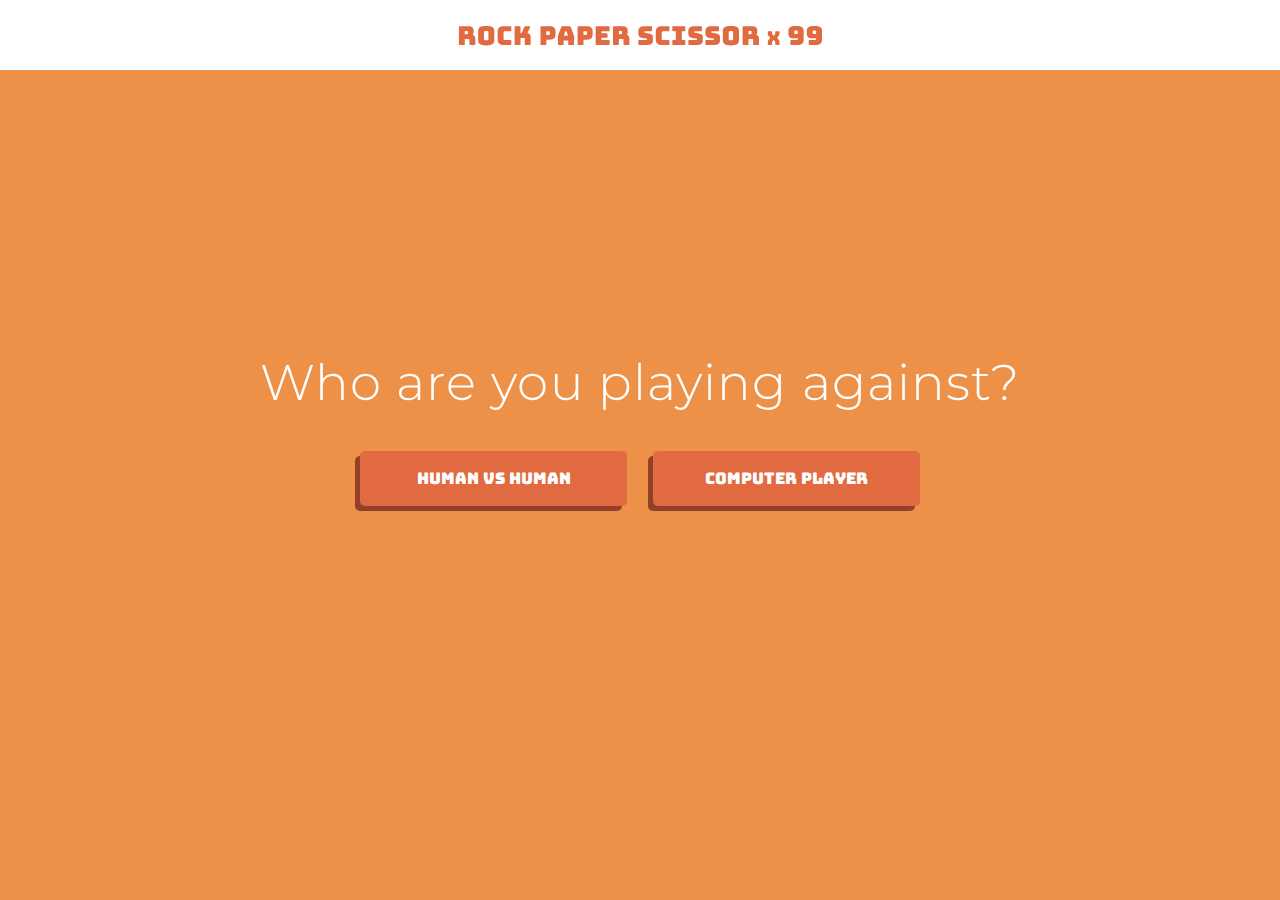
<file: project-1-rock-paper-scissors-x99-start/index.html>
<!DOCTYPE html>
<html>
<head>
  <title>Rock Paper Scissors x99</title>

  <link rel="stylesheet" type="text/css" href="./css/reset.css">
  <link rel="stylesheet" type="text/css" href="./css/style.css">

  <link href="https://fonts.googleapis.com/css?family=Bungee|Montserrat:200,300" rel="stylesheet">

  <link rel="shortcut icon" href="favicon.ico" type="image/x-icon">
</head>
<body>

  <!-- Logo -->

  <div id="logo"><img src="./img/logo.svg"></div>

  <!-- Game Start Screen -->

  <div id="game-start">
    <h2>Who are you playing against?</h2>
    <div class="player-select">
      <span class="button human">Human vs Human</span>
      <span class="button computer">Computer Player</span>
    </div>
  </div>

  <!-- Move Selection Screen -->

  <div id="move-selection">
    <h2>Player 1 Selection</h2>
    <div class="remaining-strength">
      <span class="title">TOTAL REMAINING STRENGTH POINTS</span>
      <span id="remaining-strength" class="points">99</span>
    </div>

    <div class="moves">
      <div class="move">
        <h3>Move 1</h3>
        <div class="type-selection">
          <img class="left" src="./img/left.svg">
          <div data-type="rock" id="move-one-type" class="type">
            <img class="icon" src="./img/rock.svg">
            <span class="name">rock</span>
          </div>
          <img class="right" src="./img/right.svg">
        </div>
        <div class="strength">
          <h4>STRENGTH:</h4>
          <input value="0" id="move-one-value" class="value" type="number" />
        </div>
      </div>
      <div class="move">
        <h3>Move 2</h3>
        <div class="type-selection">
          <img class="left" src="./img/left.svg">
          <div data-type="paper" id="move-two-type" class="type">
            <img class="icon" src="./img/paper.svg">
            <span class="name">paper</span>
          </div>
          <img class="right" src="./img/right.svg">
        </div>
        <div class="strength">
          <h4>STRENGTH:</h4>
          <input value="0" id="move-two-value" class="value" type="number" />
        </div>
      </div>
      <div class="move">
        <h3>Move 3</h3>
        <div class="type-selection">
          <img class="left" src="./img/left.svg">
          <div data-type="scissors" id="move-three-type" class="type">
            <img class="icon" src="./img/scissors.svg">
            <span class="name">scissors</span>
          </div>
          <img class="right" src="./img/right.svg">
        </div>
        <div class="strength">
          <h4>STRENGTH:</h4>
          <input value="0" id="move-three-value" class="value" type="number" />
        </div>
      </div>
    </div>
    <div class="move-finalize">
      <span class="button">FINALIZE MOVES</span>
    </div>
  </div>

  <!-- Round Screen -->

  <div id="round">
    <h2>Round 1</h2>
    <div class="moves">
      <div class="player-one move">
        <h3>Player 1 Move</h3>
        <div class="type">
          <img class="icon" src="./img/rock.svg">
          <span class="name">Rock</span>
        </div>
        <span class="attack">70 Attack Points</span>
      </div>
      <div class="player-two move">
        <h3>Player 2 Move</h3>
        <div class="type">
          <img class="icon" src="./img/rock.svg">
          <span class="name">Rock</span>
        </div>
        <span class="attack">70 Attack Points</span>
      </div>
    </div>
    <div class="winner">
      <span class="text">PLAYER 1 WINS!</span>
    </div>
  </div>

  <!-- Winner Screen -->

  <div id="winner">
    <img class="stars" src="./img/stars.svg">
    <img class="desktop" src="./img/banner.svg">
    <img class="mobile" src="./img/mobile_banner.svg">
    <h2>PLAYER 1 IS THE WINNER!</h2>
    <h3>Do you want to play again?</h3>
    <div class="player-select replay">
      <span class="button human">Human vs Human</span>
      <span class="button computer">Computer Player</span>
    </div>
  </div>

  <script type="text/javascript" src="./js/jquery-3.2.1.min.js"></script>
  <script type="text/javascript" src="./js/game-logic.js"></script>
  <script type="text/javascript" src="./js/view-logic.js"></script>

</body>
</html>
</file>
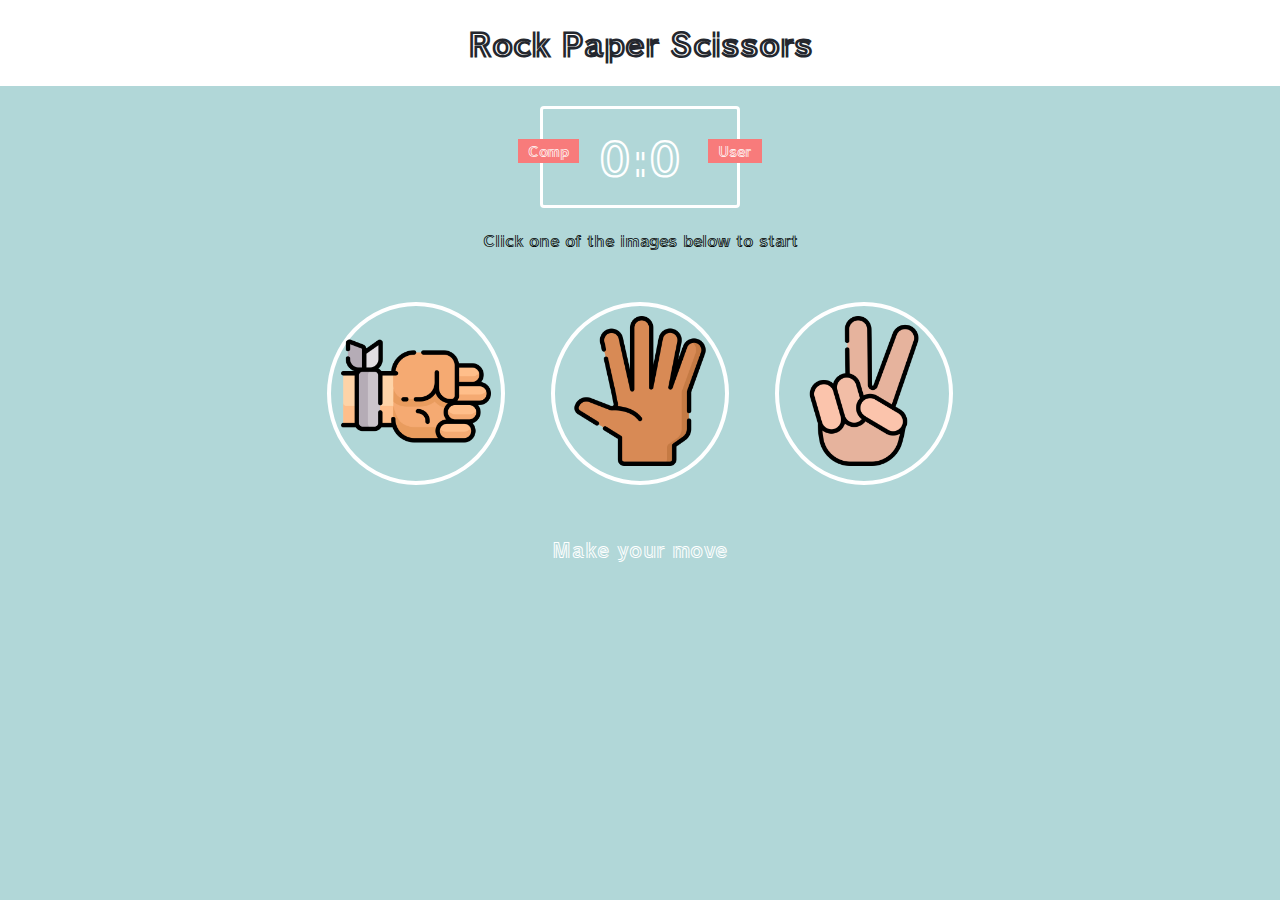
<file: rockpaperscissor2/index.html>
<!DOCTYPE html>
<html lang="en">
<head>
    <meta charset="UTF-8">
    <meta http-equiv="X-UA-Compatible" content="IE=edge">
    <meta name="viewport" content="width=device-width, initial-scale=1.0">
    <link href="style.css" rel="stylesheet">
    <title>Rock Paper Scissors</title>
</head>
<body>
    <header>
        <h1>Rock Paper Scissors</h1>
    </header>

    <div class="score-board">
        <div id="user-label" class="badge">User</div>
        <div id="computer-label" class="badge">Comp</div>
        <span id="user-score">0</span>:<span id="computer-score">0</span>
    </div>

    <div id="result">
        <p>Click one of the images below to start</p>
    </div>

    <div id="rock-paper-scissor" class="choices">
        <div id='rock' class="choice">
            <img src="resources/rock.png">
        </div>
        <div id='paper' class="choice">
            <img src="resources/paper.png">
        </div>
        <div id='scissor' class="choice">
            <img src="resources/scissor.png">
        </div>
    </div>

    <p id="action-message">Make your move</p>
    <script src="logic.js" charset="utf-8"></script>
</body>
</html>
</file>
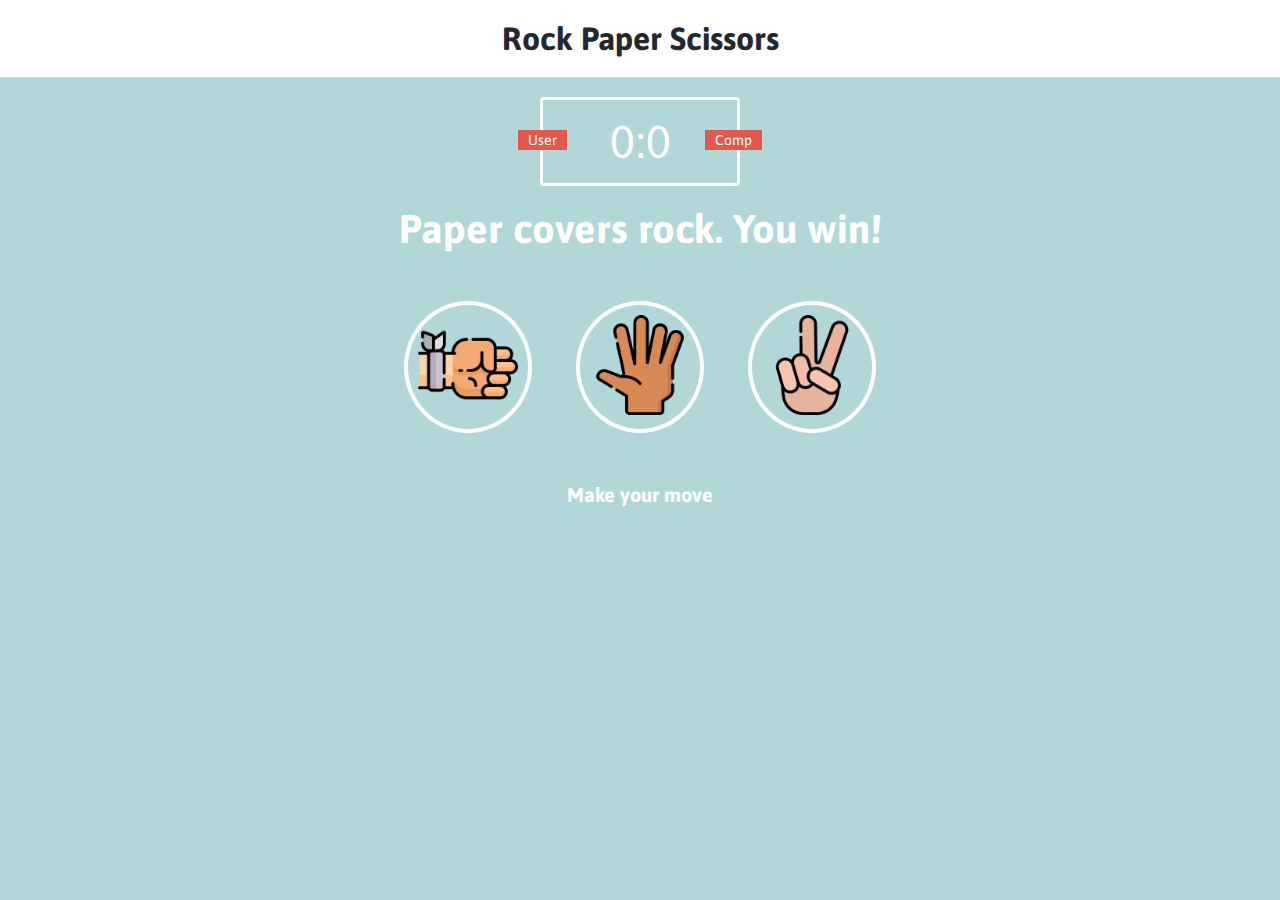
<file: rockpaperscissors/index.html>
<!DOCTYPE html>
<html lang="en">
<head>
    <meta charset="UTF-8">
    <meta http-equiv="X-UA-Compatible" content="IE=edge">
    <meta name="viewport" content="width=device-width, initial-scale=1.0">
    <link rel="stylesheet" href="../rockpaperscissors/style.css">
    <title>Rock Paper Scissors Game</title>
</head>
<body>
    <header>
        <h1>Rock Paper Scissors</h1>
    </header>

    <div class="score-board">
        <div id="user-label" class="badge">User</div>
        <div id="computer-label" class="badge">Comp</div>
        <span id="user-score">0</span>:<span id="computer-score">0</span>
    </div>

    <div class="result">
        <p>Paper covers rock. You win!</p>
    </div>

    <div class="choices">
        <div class="choice" id="r">
            <img src="../rockpaperscissors/resources/img/rock.png" alt="rock">
        </div>
        <div class="choice" id="p">
            <img src="../rockpaperscissors/resources/img/paper.png" alt="paper">
        </div>
        <div class="choice" id="s">
            <img src="../rockpaperscissors/resources/img/scissor.png" alt="scissor">
        </div>
    </div>

    <p id="action-message">Make your move</p>
    <script src="logic.js" charset="utf-8"></script>
</body>
</html>
</file>
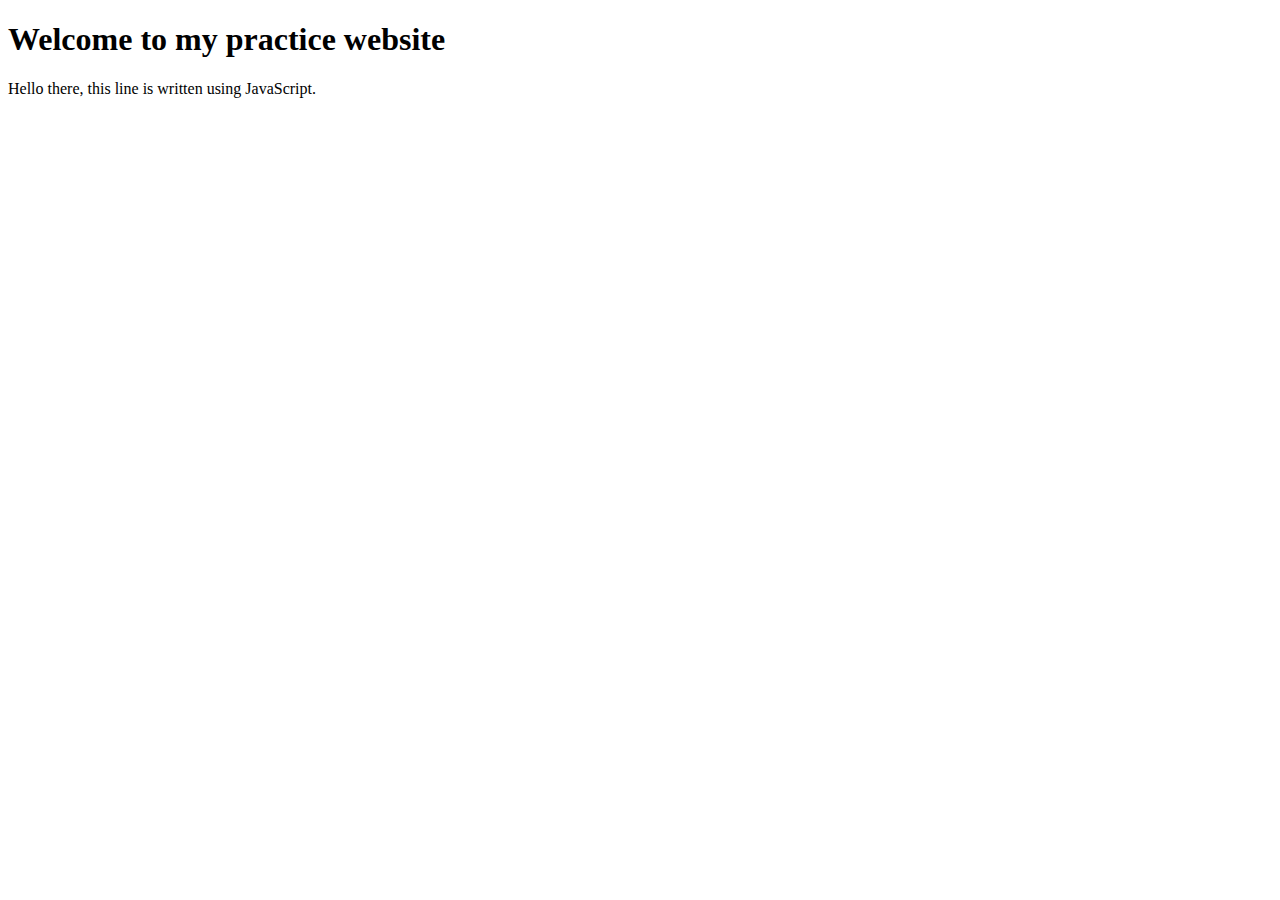
<file: test-project/index.html>
<!DOCTYPE html>
<html lang="en">
<head>
    <meta charset="UTF-8">
    <meta http-equiv="X-UA-Compatible" content="IE=edge">
    <meta name="viewport" content="width=device-width, initial-scale=1.0">
    <link href='/style.css' rel="text/css">
    <title>My Practice Page for JavaScript</title>
</head>
<body>
    <h1>Welcome to my practice website</h1>
    <p id='java'></p>
    <script src="script.js"></script>
</body>
</html>
</file>
<file: project-1-rock-paper-scissors-x99-start/css/style.css>
/* Base Styles */

body {
  background-color: #ed9148;
  font-family: 'Bungee', cursive;
  font-size: 16px;
  margin-bottom: 6rem;
}

h2 {
  font-family: 'Montserrat', sans-serif;
  letter-spacing: 1.1px;
  text-align: center;
}

.button {
  position: relative;
  left: 0;
  top: 0;
  display: inline-block;
  text-align: center;
  transition: .125s;
}

.button:hover {
  cursor: pointer;
}

/* Logo */

#logo {
  display: flex;
  justify-content: center;
  align-items: center;
  height: 4.375rem;
  background-color: #fff;
}

/* Game Start Screen */

#game-start {
  display: block;
}

#game-start h2 {
  margin-top: 18rem;
  margin-bottom: 2.6875rem;
  font-weight: 300;
  font-size: 3.125rem;
  color: #fff;
}

@media only screen and (max-width: 740px) {
  #game-start h2 {
    margin-top: 8rem;
    margin-bottom: 3.1875rem;
    font-size: 2rem;
  }
}

.player-select {
  display: flex;
  justify-content: center;
}

.player-select .button {
  width: 16.6875rem;
  line-height: 3.4375rem;
  border-radius: 4.8px;
  background-color: #e16a40;
  box-shadow: -5px 5px #92402a;
  color: #fff;
}

.player-select .button:first-child {
  margin-right: 1.625rem;
}

.player-select .button:active {
  left: -5px;
  top: 5px;
  box-shadow: 0 0 #92402a;
}

@media only screen and (max-width: 740px) {
  .player-select {
    flex-direction: column;
    align-items: center;
  }

  .player-select .button:first-child {
    margin-right: 0;
    margin-bottom: 1rem;
  }
}

/* Move Selection Screen */

#move-selection {
  display: none;
}

#move-selection h2 {
  margin-top: 5.4375rem;
  margin-bottom: 1.875rem;
  font-size: 3.125rem;
  font-weight: 200;
  color: #3b3a36;
}

.remaining-strength {
  display: flex;
  justify-content: center;
  align-items: center;
  margin-bottom: 3.3125rem;
  color: #fff;
}

.remaining-strength .title {
  width: 24.3125rem;
  margin-right: 1rem;
  padding: .875rem 0;
  font-size: 1.875rem;
  background-color: #c05b3f;
  text-align: center;
  box-shadow: 0 10px #8b3e29;
}

.remaining-strength .points {
  margin-top: .625rem;
  border: solid 6px #c05b3f;
  padding: 1.29rem 2rem;
  font-size: 2.8125rem;
}

.moves {
  display: flex;
  justify-content: space-around;
  margin-bottom: 4rem;
}

.move {
  display: flex;
  flex-direction: column;
  align-items: center;
}

.move h3 {
  margin-bottom: 1.3125rem;
  font-size: 1.125rem;
  color: #3b3a36;
}

.move .type-selection {
  display: flex;
  align-items: center;
  margin-bottom: 3rem;
}

.move .type-selection .left,
.move .type-selection .right {
  cursor: pointer;
  position: relative;
  left: 0;
  right: 0;
  transition: .175s;
  padding: 1.5rem .75rem;
}

.move .type-selection .left:hover {
  left: -5px;
}

.move .type-selection .right:hover {
  left: 5px;
}

.move .type {
  display: flex;
  flex-direction: column;
  justify-content: space-between;
  align-items: center;
  width: 13.6875rem;
  height: 14.75rem;
  background-color: #3b3a36;
  box-shadow: 0 2px 4px 0 rgba(5, 5, 5, 0.5);
  font-family: 'Montserrat', sans-serif;
  font-size: 1.25rem;
  color: #ed9148;
}

.move .type .icon {
  flex-grow: 1;
}

.move .type .name {
  margin-bottom: .75rem;
}

.move .strength {
  display: flex;
  flex-direction: column;
  justify-content: center;
  align-items: center;
  width: 13.625rem;
  height: 5rem;
  background-color: #c05b3f;
  box-shadow: 0 2px 4px 0 rgba(0, 0, 0, 0.5);
  color: #3b3a36;
}

.move .strength h4 {
  margin-bottom: .375rem;
  font-size: 1.125rem;
}

.move .strength .value {
  cursor: text;
  width: 45%;
  border-radius: 10px;
  border-bottom: 3px solid #3b3a36;
  text-align: center;
  font-size: 1.875rem;
}

.move-finalize {
  display: flex;
  justify-content: center;
}

.move-finalize .button {
  width: 19.4375rem;
  line-height: 4.125rem;
  border-radius: 4px;
  background-color: #fff;
  box-shadow: 0 5px #c05b3f;
  font-size: 1.875rem;
  letter-spacing: .4px;
  color: #c4593c;
}

.move-finalize .button:active {
  top: 5px;
  box-shadow: 0 0 #c05b3f;
}

@media only screen and (max-width: 970px) {
  #move-selection h2 {
    margin: 1rem 0;
    font-size: 1.75rem;
  }

  .remaining-strength {
    margin-left: 1rem;
    margin-right: 1rem;
  }

  .remaining-strength .title {
    max-width: 230px;
    font-size: 1rem;
  }

  .remaining-strength .points {
    padding-top: .5rem;
    padding-bottom: .5rem;
  }

  #move-selection .moves {
    flex-direction: column;
  }

  #move-selection .move {
    margin-bottom: 2.6rem;
  }

  #move-selection .move .type-selection {
    margin-bottom: 1.1875rem;
  }

  #move-selection .move .type {
    width: 11.5rem;
    height: 12.475rem;
  }

  #move-selection .move .strength {
    width: 11.5rem;
  }
}

/* Round Screen */

#round {
  display: none;
}

#round h2 {
  display: none;
  margin: 3rem 0;
  font-size: 3.125rem;
  font-weight: 200;
  color: #3b3a36;
}

#round .moves {
  display: none;
}

#round .attack {
  margin-top: 3rem;
}

.winner {
  display: none;
  margin: 0 7%;
  border-bottom: solid 4px #c05b3f;;
  text-align: center;
  font-size: 3.75rem;
  letter-spacing: 2.1px;
  color: #fff;
  text-shadow: 5px 0 #c05b3f;
}

.winner .text {
  position: relative;
  top: 32px;
  padding: 0 1rem;
  background-color: #ed9148;
}

@media only screen and (max-width: 500px) {
  #round .moves {
    flex-direction: column;
    margin-bottom: 3rem;
  }

  #round .attack {
    margin: 1.75rem 0;
  }

  .winner {
    font-size: 2em;
  }

  .winner .text {
    top: 16px;
    padding: 0 .5rem;
    background-color: #ed9148;
  }
}

/* Winner Screen */

#winner {
  display: none;
  flex-direction: column;
  align-items: center;
}

#winner .mobile {
  display: none;
}

#winner .stars {
  margin-top: 4.125rem;
  margin-bottom: 1.25rem;
}

#winner h2 {
  position: relative;
  top: -92px;
  font-family: 'Bungee', cursive;
  font-size: 3.125rem;
  color: #e16a40;
  text-shadow: 3px 0 #92402a;
}

#winner h3 {
  margin-bottom: 2.6875rem;
  font-family: 'Montserrat', sans-serif;
  font-size: 3.125rem;
  font-weight: 300;
  letter-spacing: 1.1px;
  color: #fff;
  text-align: center;
}

@media only screen and (max-width: 740px) {
  #winner .desktop {
    display: none;
  }

  #winner .mobile {
    display: block;
  }

  #winner h2 {
    top: -77px;
    max-width: 200px;
    font-size: 1.5625rem;
    text-shadow: 2px 0 #92402a;
  }

  #winner h3 {
    line-height: 1.12;
    font-size: 2rem;
    letter-spacing: 0.6px;
  }
}
</file>
<file: rockpaperscissor2/style.css>
@import url('https://fonts.googleapis.com/css2?family=Train+One&display=swap');

* {
    margin: 0;
    padding: 0;
    box-sizing: border-box;
    font-family: "Train One", sans-serif;
}

body {
    background-color: #B1D7D8;
    text-align: center;
}

header {
    background: white;
    text-align: center;
    padding: 20px;
}

header > h1 {
    color: #24272E;
    font-family: "Train One", sans-serif;
}

.score-board {
    margin: 20px auto;
    border: 3px solid white;
    width: 200px;
    text-align: center;
    color: white;
    font-size: 46px;
    border-radius: 4px;
    padding: 15px 20px;

    position: relative;
}

.badge {
    color:white;
    background-color: #F87B7B;
    font-size: 14px;
    padding: 2px 10px;
}

#user-label{
    position: absolute;
    top: 30px;
    right: -25px;
}

#computer-label{
    position: absolute;
    top: 30px;
    left: -25px;
}

.choice > img {
    height: 150px;
    width: auto;
}

.choices{
    margin:50px 0px;
    text-align: center;
}

.choice{
    border:4px solid white;
    display: inline-block;
    margin: 0 20px;
    padding: 10px;
    border-radius: 50%;
    transition: all 0.3s ease;
}

.choice:hover{
    cursor: pointer;
    background: white;
}

#action-message {
    text-align: center;
    color: white;
    font-size: 20px;
}

.green-glow {
    border: 4px solid #4dcc7d;
    box-shadow: 0 0 10px #31b43a;
}

.red-glow {
    border: 4px solid  #fc121b;
    box-shadow: 0 0 10px #d01115;
}

.gray-glow {
    border: 4px solid #464647;
    box-shadow: 0 0 10px #25292b;
}
</file>
<file: rockpaperscissors/style.css>
@import url('https://fonts.googleapis.com/css2?family=Asap:wght@400;500;700');

*  {
    margin: 0;
    padding: 0;
    box-sizing: border-box;
}

body {
    background-color: #B1D7D8;
}

header {
    background: white;
    padding: 20px;
}

header > h1 {
    color: #24272E;
    text-align: center;
    font-family: Asap, sans-serif;
}

img {
    height: 100px;
    width: auto;
}

.score-board {
    margin: 20px auto;
    border: 3px solid white;
    width: 200px;
    text-align: center;
    color: white;
    font-size: 46px;
    border-radius: 4px;
    padding: 15px 20px;
    font-family: Asap, sans-serif;
    position: relative;
}

.badge {
    background: #E2584D;
    color: white;
    font-size: 14px;
    padding: 2px 10px;
    font-family: Asap, sans-serif;
}

#user-label{
    position: absolute;
    top: 30px;
    left: -25px;
}

#computer-label {
    position: absolute;
    top: 30px;
    right: -25px;
}

.result {
    font-size: 40px;
    color: white;
}

.result > p {
    text-align: center;
    font-weight: bold;
    font-family: Asap, sans-serif;
}

.choices{
    margin: 50px 0;
    text-align: center;
}

.choice {
    border: 4px solid white;
    display: inline-block;
    margin: 0 20px;
    padding: 10px;
    border-radius: 50%;
    transition: all 0.3s ease;
}

.choice:hover{
    cursor: pointer;
    background: white;
}

#action-message {
    text-align: center;
    color: white;
    font-family: Asap, sans-serif;
    font-weight: bold;
    font-size: 20px;
}

.green-glow {
    border: 4px solid #4dcc7d;
    box-shadow: 0 0 10px #31b43a;
}

.red-glow {
    border: 4px solid  #fc121b;
    box-shadow: 0 0 10px #d01115;
}

.gray-glow {
    border: 4px solid #464647;
    box-shadow: 0 0 10px #25292b;
}
</file>
